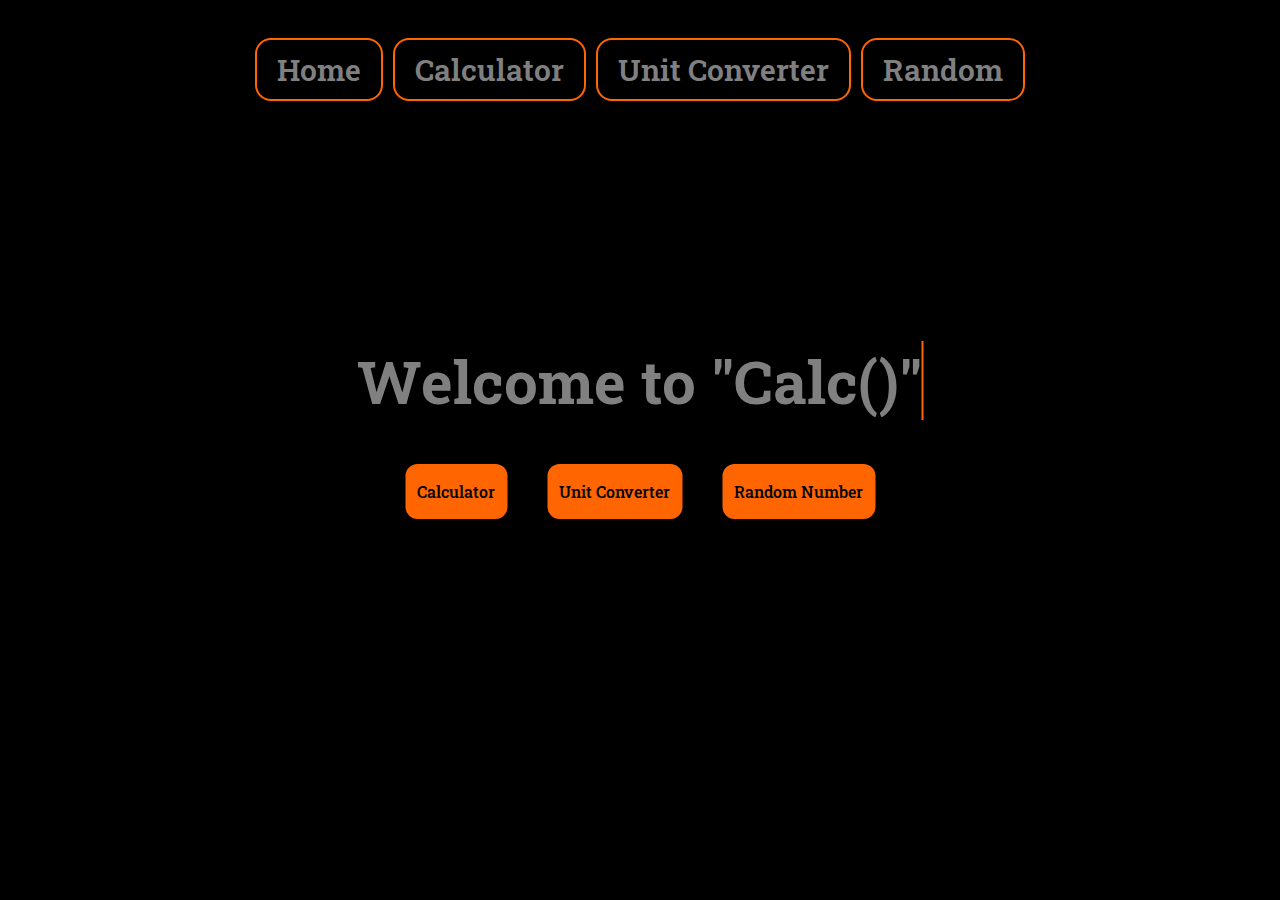
<file: HTML/index.html>
<!DOCTYPE html>
<html lang="en">
    <head>
        <meta charset="UTF-8">
        <meta name="viewport" content="width=device-width, initial-scale=1.0">
        <title>Calc() | Home Page</title>
        <link rel="stylesheet" href="../CSS/Home.css">
        <link rel="stylesheet" href="../CSS/Nav.css">
    </head>
    <body>
        
        <section class="sec-one">
            <div class="bg">
                <div class="nav">
                    <ul>
                        <li><a class="normal" id="Home" href="index.html">Home</a></li>
                        <li><a class="normal" id="Calc" href="Calculator.html">Calculator</a></li>
                        <li><a class="normal" id="UC" href="Unit converter.html">Unit Converter</a></li>
                        <li><a class="normal" id="Random" href="Random.html">Random</a></li>
                    </ul>
                </div>
        </div>
            
            <div class="cont">
                <div class="heading container-a">
                    <h1 class="text">Welcome to "Calc()"</h1>
                </div>
                <div class="buttons">
                    <a href="Calculator.html">Calculator</a>
                    <a href="Unit converter.html">Unit Converter</a>
                    <a href="Random.html">Random Number</a>
                </div>
            </div>
        </section>
        <script src="../JavaScript/Nav.js"></script>
    </body>
</html>
</file>
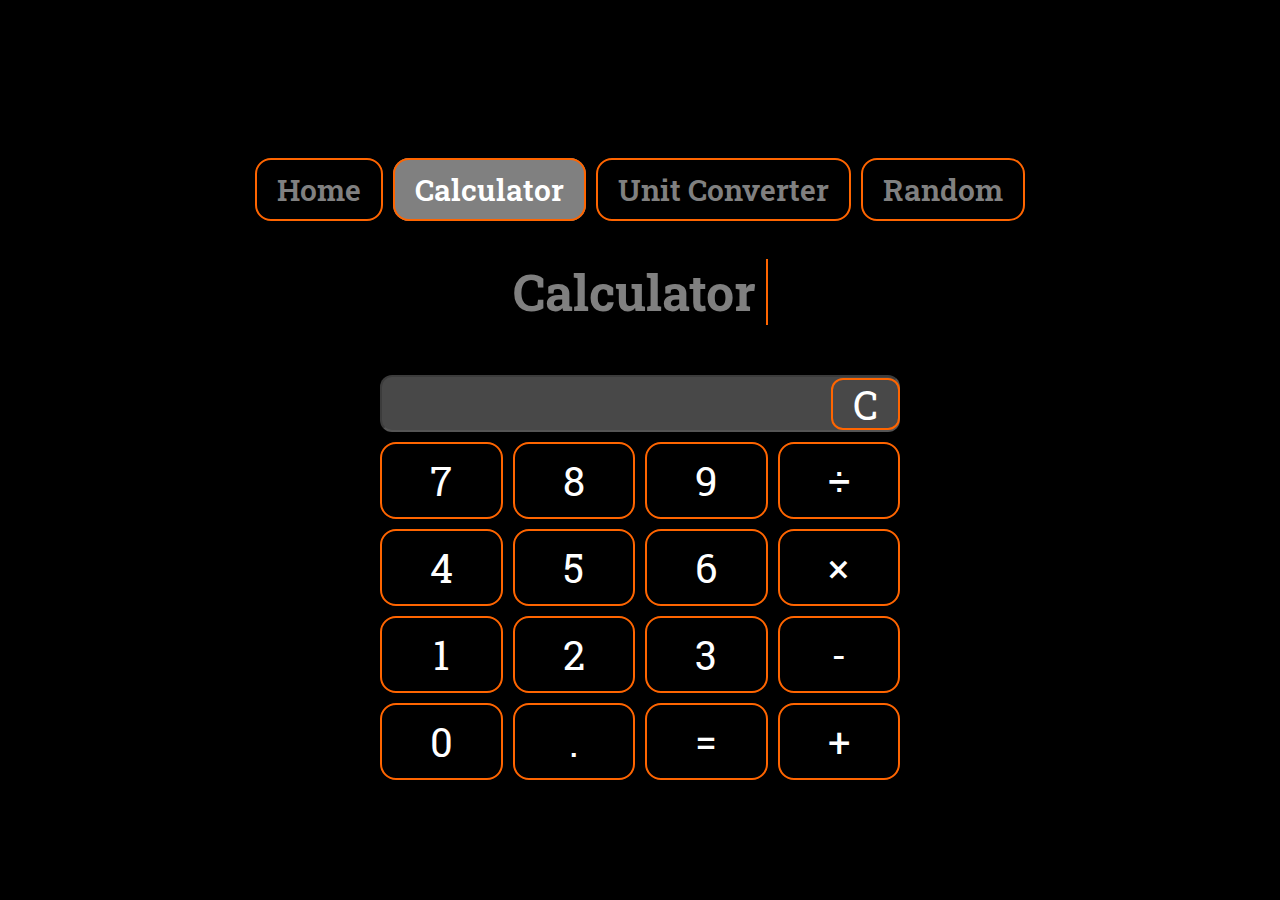
<file: HTML/Calculator.html>
<!DOCTYPE html>
<html lang="en">
<head>
    <meta charset="UTF-8">
    <meta name="viewport" content="width=device-width, initial-scale=1.0">
    <title>Calc() | Calculator</title>
    <link rel="stylesheet" href="../CSS/Calculator.css">
    <link rel="stylesheet" href="../CSS/Nav.css">
</head>
<body>
    <section class="container">
        <div class="nav">
            <ul>
                <li><a class="normal" id="Home" href="index.html">Home</a></li>
                <li><a class="normal" id="Calc" href="Calculator.html">Calculator</a></li>
                <li><a class="normal" id="UC" href="Unit converter.html">Unit Converter</a></li>
                <li><a class="normal" id="Random" href="Random.html">Random</a></li>
            </ul>
        </div>
        <div class="Header">
            <h1>Calculator</h1>
        </div>
        <div class="calculator">
            <input type="text" id="result" disabled>
            <div class="buttons">
                <button class="seven" onclick="appendNumber('7')">7</button>
                <button class="Eight" onclick="appendNumber('8')">8</button>
                <button class="Nine" onclick="appendNumber('9')">9</button>
                <button class="divide" onclick="appendOperator('/')">÷</button>
                <button class="Four" onclick="appendNumber('4')">4</button>
                <button class="Five" onclick="appendNumber('5')">5</button>
                <button class="Six" onclick="appendNumber('6')">6</button>
                <button class="x" onclick="appendOperator('*')">×</button>
                <button class="One" onclick="appendNumber('1')">1</button>
                <button class="Two" onclick="appendNumber('2')">2</button>
                <button class="Three" onclick="appendNumber('3')">3</button>
                <button class="Minus" onclick="appendOperator('-')">-</button>
                <button class="Zero" onclick="appendNumber('0')">0</button>
                <button class="Dot" onclick="appendNumber('.')">.</button>
                <button class="Equal" onclick="calculate()">=</button>
                <button class="Plus" onclick="appendOperator('+')">+</button>
                <button class="C" onclick="clearResult()">C</button>
            </div>
        </div>
    </section>
    <script src="../JavaScript/Calculator.js"></script>
    <script src="../JavaScript/Nav.js"></script>
</body>
</html>
</file>
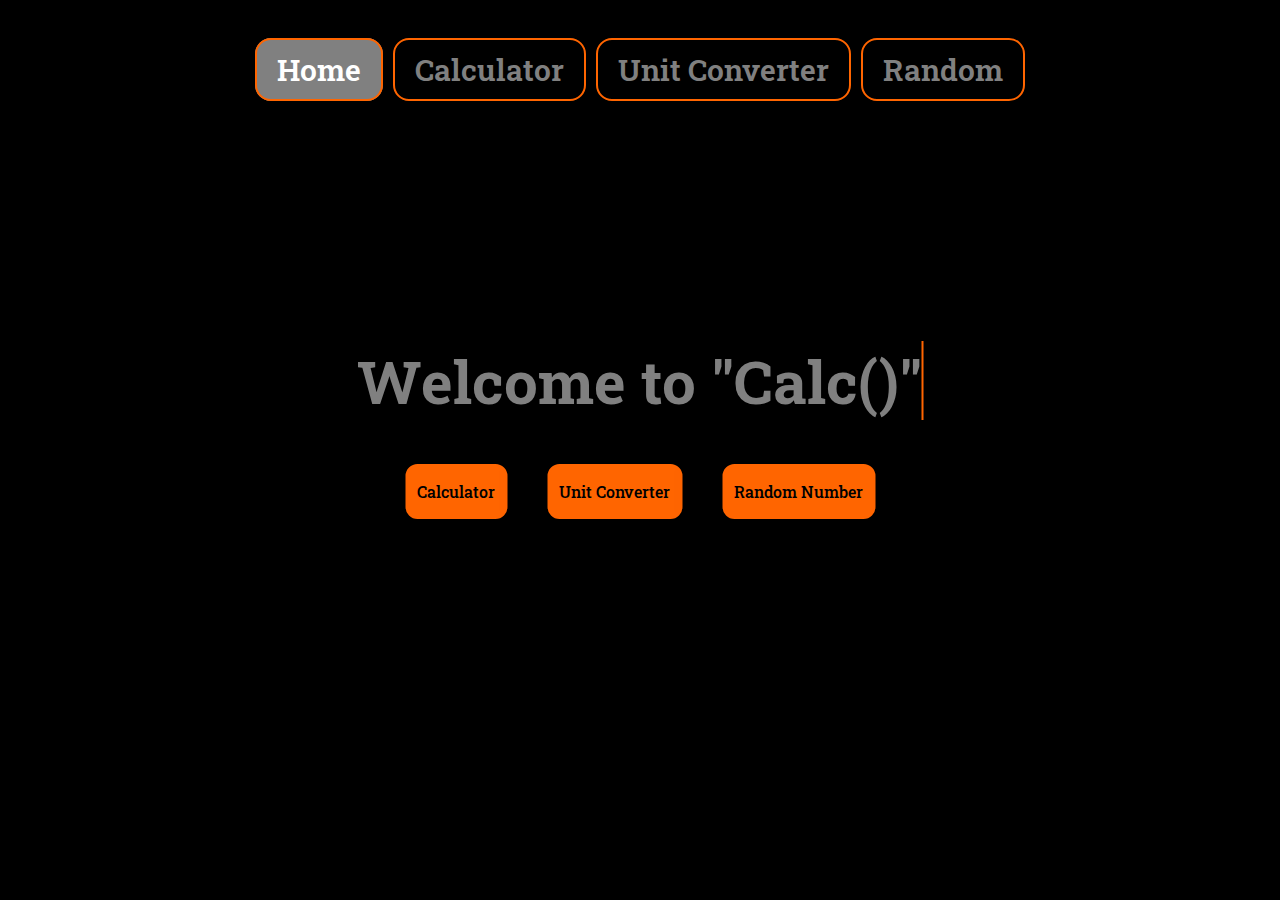
<file: HTML/Home.html>
<!DOCTYPE html>
<html lang="en">
    <head>
        <meta charset="UTF-8">
        <meta name="viewport" content="width=device-width, initial-scale=1.0">
        <title>Calc() | Home Page</title>
        <link rel="stylesheet" href="../CSS/Home.css">
        <link rel="stylesheet" href="../CSS/Nav.css">
    </head>
    <body>
        
        <section class="sec-one">
            <div class="bg">
                <div class="nav">
                    <ul>
                        <li><a class="normal" id="Home" href="Home.html">Home</a></li>
                        <li><a class="normal" id="Calc" href="Calculator.html">Calculator</a></li>
                        <li><a class="normal" id="UC" href="Unit converter.html">Unit Converter</a></li>
                        <li><a class="normal" id="Random" href="Random.html">Random</a></li>
                    </ul>
                </div>
        </div>
            
            <div class="cont">
                <div class="heading container-a">
                    <h1 class="text">Welcome to "Calc()"</h1>
                </div>
                <div class="buttons">
                    <a href="Calculator.html">Calculator</a>
                    <a href="Unit converter.html">Unit Converter</a>
                    <a href="Random.html">Random Number</a>
                </div>
            </div>
        </section>
        <script src="../JavaScript/Nav.js"></script>
    </body>
</html>
</file>
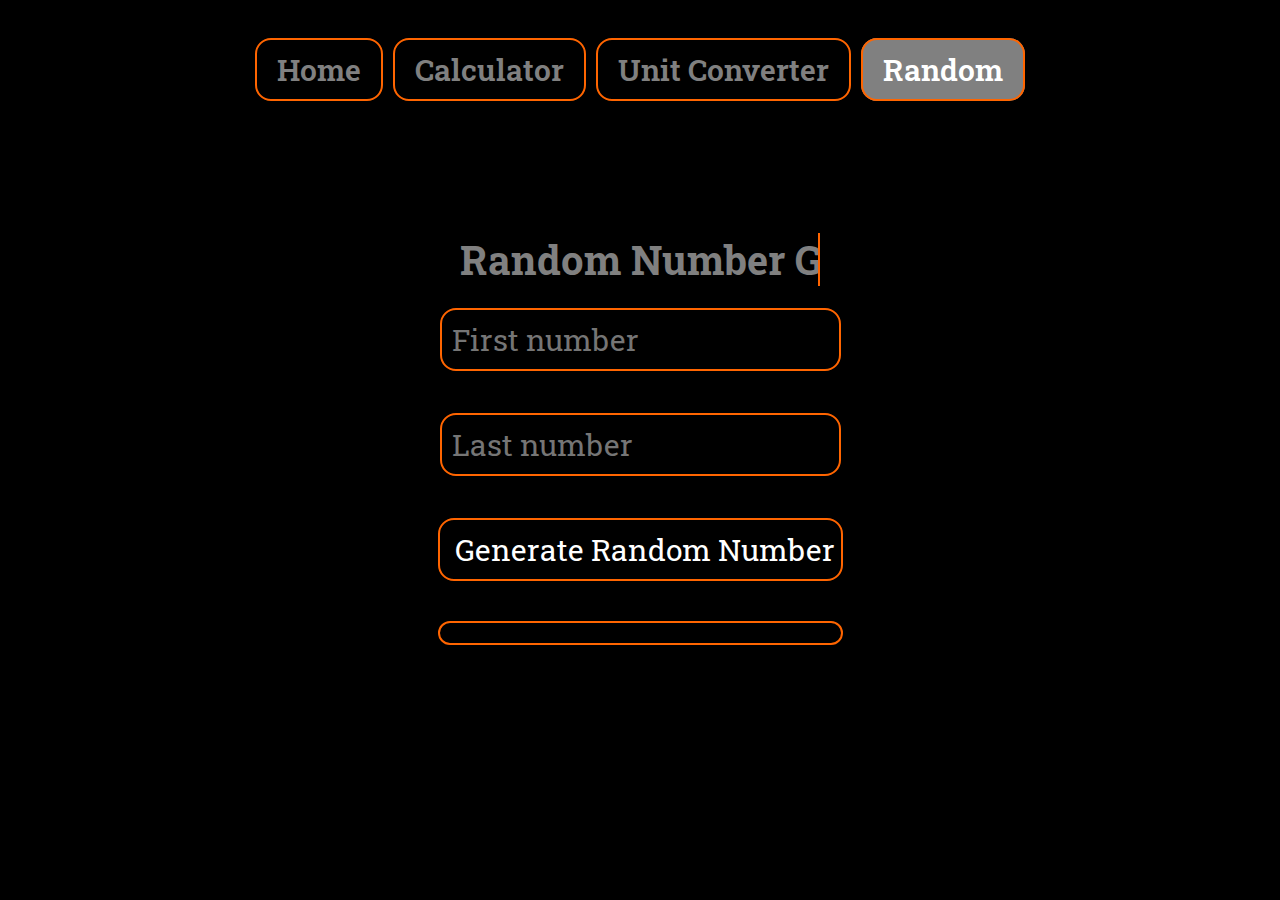
<file: HTML/Random.html>
<!DOCTYPE html>
<html lang="en">
<head>
    <meta charset="UTF-8">
    <meta name="viewport" content="width=device-width, initial-scale=1.0">
    <title>Calc() | Random Number Generator</title>
    <link rel="stylesheet" href="../CSS/Nav.css">
    <link rel="stylesheet" href="../CSS/Random.css">
</head>
<body>
    <section>
        <div class="nav">
            <ul>
                <li><a class="normal" id="Home" href="index.html">Home</a></li>
                <li><a class="normal" id="Calc" href="Calculator.html">Calculator</a></li>
                <li><a class="normal" id="UC" href="Unit converter.html">Unit Converter</a></li>
                <li><a class="normal" id="Random" href="Random.html">Random</a></li>
            </ul>
        </div>
        <div class="container">
            <div class="random">
                <div class="header">
                    <h1>Random Number Generator</h1>
                </div>
                <form>
                    <table>
                        <tr>
                            <td>
                            <input type="number" id="min" placeholder="First number">
                            </td>
                        </tr>
                        <tr>
                            <td>
                            <input type="number" id="max" placeholder="Last number">
                            </td>
                        </tr>
                    </table>
                </form>
                <button onclick="generateRandom()">Generate Random Number</button>
                <h2 id="result"></h2>
            </div>
        </div>
    </section>
    <script src="../JavaScript/Nav.js"></script>
    <script>
        function generateRandom() {
            const min = parseInt(document.getElementById('min').value);
            const max = parseInt(document.getElementById('max').value);

            if (isNaN(min) || isNaN(max) || min > max || min == max ){
                document.getElementById('result').textContent = "Please enter valid numbers!";
                return;
            }

            const randomNumber = Math.floor(Math.random() * (max - min + 1)) + min;
            document.getElementById('result').textContent = `Random Number: ${randomNumber}`;
        }
    </script>
</body>
</html>
</file>
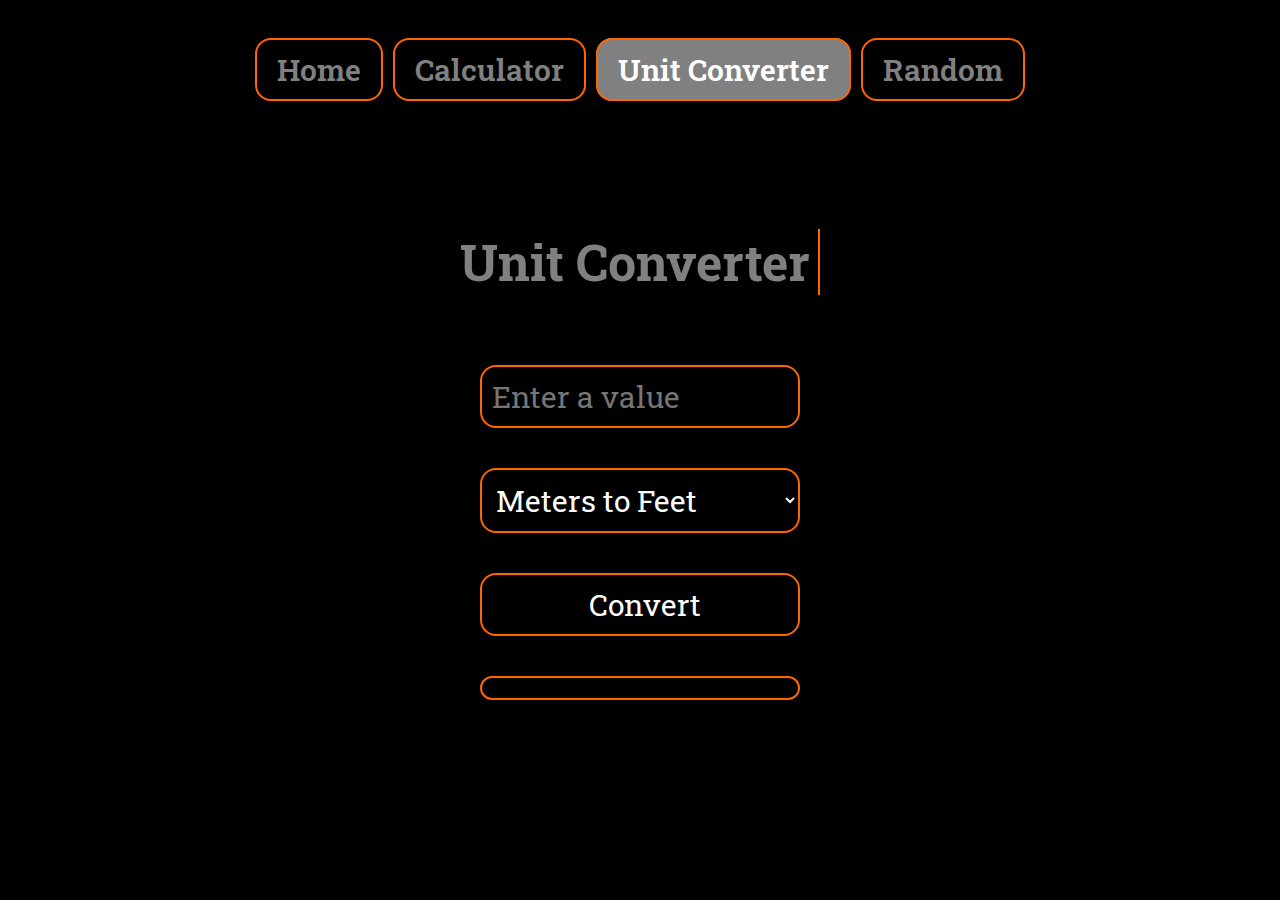
<file: HTML/Unit converter.html>
<!DOCTYPE html>
<html lang="en">
<head>
    <meta charset="UTF-8">
    <meta name="viewport" content="width=device-width, initial-scale=1.0">
    <title>Calc() | Unit Converter</title>
    <link rel="stylesheet" href="../CSS/Nav.css">
    <link rel="stylesheet" href="../CSS/Unit Converter.css">
</head>
<body>
    <section>
        <div class="nav">
            <ul>
                <li><a class="normal" id="Home" href="index.html">Home</a></li>
                <li><a class="normal" id="Calc" href="Calculator.html">Calculator</a></li>
                <li><a class="normal" id="UC" href="Unit converter.html">Unit Converter</a></li>
                <li><a class="normal" id="Random" href="Random.html">Random</a></li>
            </ul>
        </div>
        <div class="container">
            <div class="converter">
                <div class="header">
                    <h1>Unit Converter</h1>
                </div>
        <input type="number" id="value" placeholder="Enter a value">
        <select id="conversionType">
            <option value="metersToFeet">Meters to Feet</option>
            <option value="feetToMeters">Feet to Meters</option>
            <option value="kgToPounds">Kilograms to Pounds</option>
            <option value="poundsToKg">Pounds to Kilograms</option>
            <option value="celsiusToFahrenheit">Celsius to Fahrenheit</option>
            <option value="fahrenheitToCelsius">Fahrenheit to Celsius</option>
        </select>
        <button onclick="convert()">Convert</button>
        <h2 id="result"></h2>
            </div>
        </div>
    </section>
    <script src="../JavaScript/Nav.js"></script>
    <script>
        function convert() {
            const value = parseFloat(document.getElementById('value').value);
            const conversionType = document.getElementById('conversionType').value;
            let result;

            if (isNaN(value)) {
                document.getElementById('result').innerText = "Please enter a valid number.";
                return;
            }

            switch (conversionType) {
                case "metersToFeet":
                    result = value * 3.28084;
                    document.getElementById('result').innerText = `${value} meters = ${result.toFixed(2)} feet`;
                    break;
                case "feetToMeters":
                    result = value / 3.28084;
                    document.getElementById('result').innerText = `${value} feet = ${result.toFixed(2)} meters`;
                    break;
                case "kgToPounds":
                    result = value * 2.20462;
                    document.getElementById('result').innerText = `${value} kilograms = ${result.toFixed(2)} pounds`;
                    break;
                case "poundsToKg":
                    result = value / 2.20462;
                    document.getElementById('result').innerText = `${value} pounds = ${result.toFixed(2)} kilograms`;
                    break;
                case "celsiusToFahrenheit":
                    result = (value * 9/5) + 32;
                    document.getElementById('result').innerText = `${value} °C = ${result.toFixed(2)} °F`;
                    break;
                case "fahrenheitToCelsius":
                    result = (value - 32) * 5/9;
                    document.getElementById('result').innerText = `${value} °F = ${result.toFixed(2)} °C`;
                    break;
                default:
                    document.getElementById('result').innerText = "Invalid conversion type.";
            }
        }
    </script>
</body>
</html>
</file>
<file: CSS/Home.css>
@import url('https://fonts.googleapis.com/css2?family=Orbitron:wght@400..900&family=Poppins:ital,wght@0,100;0,200;0,300;0,400;0,500;0,600;0,700;0,800;0,900;1,100;1,200;1,300;1,400;1,500;1,600;1,700;1,800;1,900&family=Roboto+Slab:wght@100..900&family=Roboto:ital,wght@0,100;0,300;0,400;0,500;0,700;0,900;1,100;1,300;1,400;1,500;1,700;1,900&display=swap');

*{
    margin: 0;
    padding: 0;
    box-sizing: border-box;
}
.bg{
    background-color: black;
    background-repeat: no-repeat;
    background-position: center center;
    background-size: cover;
    height: 100vh;
}
.sec-one .cont{
    position: absolute;
    top: 50%;
    left: 50%;
    transform: translate(-50%,-50%);
    border: 2px black solid;
    padding: 20px ;
    border-radius: 16px;
    background-color: rgba(0, 0, 0, 0.322);
    box-shadow: 5px 5px 5px 5px rgba(0,0,0,0.75);
}
.sec-one .heading h1{
    font-size: 60px;
    font-family: "Roboto Slab" , sans-serif;
    margin-bottom: 40px;
    color: grey;
}
.sec-one .buttons{
    display: flex;
    justify-content: center;
    margin-bottom: 40px;
}
.sec-one .buttons a{
    margin: 0 20px;
    padding: 15px 10px;
    border: 2px #FF6500 solid;
    border-radius: 12px;
    background-color: #FF6500 ;
    cursor: pointer;
    text-decoration: none;
    color: black;
    font-family: 'Roboto Slab' , sans-serif;
    font-weight: 500;
    box-shadow: 0px 0px 36px 5px rgba(0,0,0,0.52);
    transition: all 0.3s;
}
.buttons a:hover{
    background-color: transparent;
    color: white;
    box-shadow: 0px 0px 45px 5px rgba(0,0,0);
    transition: all 0.3s;
}
.buttons a:active{
    background-color: #FF6500;
    box-shadow: inset 10px 0px 50px 1px rgba(0, 0, 0, 0.288);
    border: 2px transparent solid;
    transform: translateY(2px);
    transition: all 0.3s;
}


.container-a{
    display: inline-block;
    /* margin: 20%; */
}
.text{
    overflow: hidden;
    border-right:  2px solid #FF6500;
    white-space: nowrap;
    animation: typing 4s steps(40,end) infinite alternate-reverse;
}
@keyframes typing{
    from{
        width: 0;
    }
    to{
        width: 100%;
    }
}
</file>
<file: CSS/Nav.css>
@import url('https://fonts.googleapis.com/css2?family=Orbitron:wght@400..900&family=Poppins:ital,wght@0,100;0,200;0,300;0,400;0,500;0,600;0,700;0,800;0,900;1,100;1,200;1,300;1,400;1,500;1,600;1,700;1,800;1,900&family=Roboto+Slab:wght@100..900&family=Roboto:ital,wght@0,100;0,300;0,400;0,500;0,700;0,900;1,100;1,300;1,400;1,500;1,700;1,900&display=swap');

.nav ul{
    display: flex;
    list-style: none;
    gap: 10px;
    width: fit-content;
    margin: 0 auto;
    padding-top: 50px ;
}
.nav ul li .normal{
    text-decoration: none;
    padding: 10px 20px;
    font-size: 30px;
    color: grey;
    font-family: "Roboto Slab" , sans-serif ;
    font-weight: 600;
    border: #FF6500 2px solid;
    border-radius: 16px;
    transition: all 0.3s;
}
.nav ul li a:hover{
    background-color: grey;
    color: rgb(255, 255, 255);
    transition: all 0.3s;
}

.Active{
    background-color: grey;
    color: white;
    text-decoration: none;
    padding: 10px 20px;
    font-size: 30px;
    font-family: "Roboto Slab" , sans-serif ;
    font-weight: 600;
    border: #FF6500 2px solid;
    border-radius: 16px;
    transition: all 0.3s;
}
</file>
<file: CSS/Calculator.css>
@import url('https://fonts.googleapis.com/css2?family=Orbitron:wght@400..900&family=Poppins:ital,wght@0,100;0,200;0,300;0,400;0,500;0,600;0,700;0,800;0,900;1,100;1,200;1,300;1,400;1,500;1,600;1,700;1,800;1,900&family=Roboto+Slab:wght@100..900&family=Roboto:ital,wght@0,100;0,300;0,400;0,500;0,700;0,900;1,100;1,300;1,400;1,500;1,700;1,900&display=swap');

*{
    margin: 0;
    padding: 0;
    box-sizing: border-box;
}
/* body {
    font-family: Arial, sans-serif;
    display: flex;
    justify-content: center;
    align-items: center;
    height: 100vh;
    margin: 0;
    background-color: #f3f3f3;
}

.calculator {
    background-color: #fff;
    border-radius: 10px;
    box-shadow: 0 4px 10px rgba(0, 0, 0, 0.2);
    width: 300px;
    padding: 20px;
}

#result {
    width: 100%;
    height: 50px;
    text-align: right;
    font-size: 1.5em;
    border: none;
    margin-bottom: 10px;
    background: #f9f9f9;
    padding: 10px;
    border-radius: 5px;
}

.buttons {
    display: grid;
    grid-template-columns: repeat(4, 1fr);
    gap: 10px;
}

button {
    height: 50px;
    font-size: 1.2em;
    border: none;
    border-radius: 5px;
    background-color: #007BFF;
    color: #fff;
    cursor: pointer;
    transition: background-color 0.3s;
}

button:hover {
    background-color: #0056b3;
}

button:active {
    background-color: #003f7f;
} */


section{
    background-color: black;
    height: 100vh;
    display: flex;
    flex-direction: column;
    justify-content: center;
    align-items: center;
}
section .Header h1{
    color: grey;
    font-size: 50px;
    font-family: "Roboto Slab" , sans-serif ;
    overflow: hidden;
    border-right:  2px solid #FF6500;
    padding-right: 10px;
    white-space: nowrap;
    animation: typing 4s steps(40,end) infinite alternate-reverse;
    margin: 50px 0;
}
@keyframes typing{
    from{
        width: 0;
    }
    to{
        width: 100%;
    }
}
.container .calculator input{
    width: 100%;
    font-size: 40px;
    /* border: 2px solid grey; */
    border-radius: 12px;
    /* background-color: grey; */
    color: #ffffff;
    font-family: "Roboto Slab" , sans-serif ;
}
.container .buttons{
    margin-top: 10px ;
    display: grid;
    grid-template-columns: repeat(4,1fr);
    gap: 10px;
    position: relative;
}
.container .buttons button{
    padding: 10px 0;
    font-size: 40px;
    font-family: "Roboto Slab" , sans-serif ;
    cursor: pointer;
    border-radius: 16px;
    border: solid #FF6500 2px;
    background-color: transparent;
    color: white;
}
.container .buttons .C{
    padding: 0 20px;
    position: absolute;
    top: -64px;
    right: 0;
    border: solid #FF6500 2px;
    background-color: transparent;
    height: 52px;
    display: flex;
    align-items: center;
    justify-content: center;
    border-radius: 12px ;
}
</file>
<file: CSS/Random.css>
@import url('https://fonts.googleapis.com/css2?family=Orbitron:wght@400..900&family=Poppins:ital,wght@0,100;0,200;0,300;0,400;0,500;0,600;0,700;0,800;0,900;1,100;1,200;1,300;1,400;1,500;1,600;1,700;1,800;1,900&family=Roboto+Slab:wght@100..900&family=Roboto:ital,wght@0,100;0,300;0,400;0,500;0,700;0,900;1,100;1,300;1,400;1,500;1,700;1,900&display=swap');

*{
    margin: 0;
    padding: 0;
    box-sizing: border-box;
}
section{
    background-color: black;
    height: 100vh;
}
section .container{
    height: 80vh;
    display: flex;
    justify-content: center;
    align-items: center;
}
section .container .random{
    display: flex;
    flex-direction: column;
    justify-content: center;
    align-items: center;
}
.header h1{
    width: 360px;
    font-size: 40px;
    font-family: 'Roboto Slab' , sans-serif;
    color: grey;
    overflow: hidden;
    border-right:  2px solid #FF6500;
    white-space: nowrap;
    animation: typing 4s steps(40,end) infinite alternate-reverse;
}
@keyframes typing{
    from{
        width: 0;
    }
    to{
        width: 340px;
    }
}
.container .random table tr td input ,  .random button , #result{
    width: 100%;
    font-size: 30px;
    padding-left: 10px;
    padding-top: 10px;
    padding-bottom: 10px;
    border-radius: 16px;
    background-color: #000;
    color: white;
    border: #FF6500 solid 2px;
    margin: 20px 0;
    font-family: "Roboto Slab" , sans-serif;
    cursor: pointer;
    transition: all 0.3s;
}
button{
    color: grey;
}
button:hover{
    background-color: grey;
    color: rgb(255, 255, 255);
    transition: all 0.3s;
}
</file>
<file: CSS/Unit Converter.css>
@import url('https://fonts.googleapis.com/css2?family=Orbitron:wght@400..900&family=Poppins:ital,wght@0,100;0,200;0,300;0,400;0,500;0,600;0,700;0,800;0,900;1,100;1,200;1,300;1,400;1,500;1,600;1,700;1,800;1,900&family=Roboto+Slab:wght@100..900&family=Roboto:ital,wght@0,100;0,300;0,400;0,500;0,700;0,900;1,100;1,300;1,400;1,500;1,700;1,900&display=swap');

*{
    margin: 0;
    padding: 0;
    box-sizing: border-box;
}
section{
    background: #000;
    height: 100vh;
    
}
section .container{
    display: flex;
    align-items: center;
    justify-content: center;
    height: 80vh;
}
section .container .converter{
    display: flex;
    flex-direction: column;
    justify-content: center;
    align-items: center;
    width: 25%;
    color: white;
}
section .container .converter #value , section .container .converter select , #result , .converter button{
    width: 100%;
    font-size: 30px;
    padding-left: 10px;
    padding-top: 10px;
    padding-bottom: 10px;
    border-radius: 16px;
    background-color: #000;
    color: white;
    border: #FF6500 solid 2px;
    margin: 20px 0;
    font-family: "Roboto Slab" , sans-serif;
    cursor: pointer;
    transition: all 0.3s;
}
section .container .converter button:hover{
    background-color: grey;
    color: rgb(255, 255, 255);
    transition: all 0.3s;
}

.header h1{
    width: 360px;
    color: grey;
    font-size: 50px;
    font-family: "Roboto Slab" , sans-serif ;
    overflow: hidden;
    border-right:  2px solid #FF6500;
    padding-right: 10px;
    white-space: nowrap;
    animation: typing 4s steps(40,end) infinite alternate-reverse;
    margin: 50px 0;
}
@keyframes typing{
    from{
        width: 0;
    }
    to{
        width: 360px;
    }
}
</file>
